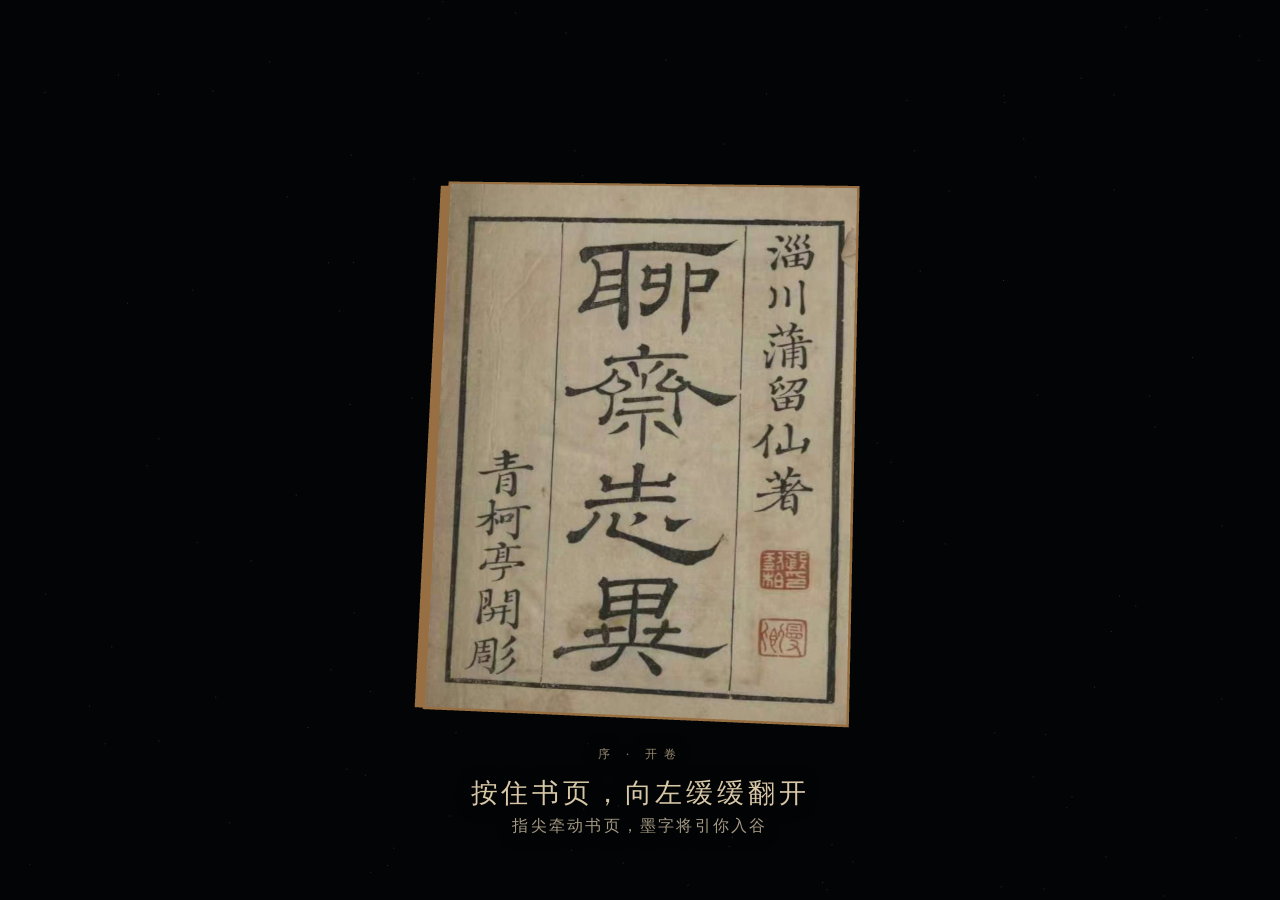
<file: github-pages-website/GitHub更新包-龙宫水面文字版/index.html>
<!doctype html>
<html lang="zh-CN">
  <head>
    <meta charset="utf-8">
    <meta name="viewport" content="width=device-width, initial-scale=1, viewport-fit=cover">
        <meta name="theme-color" content="#f0e6d3">
    <title>聊斋幻城 · 书中五境</title>
    <link rel="stylesheet" href="./spaces.css?build=sea-verse-66">
    <style>
      :root { --ink:#534b42; --green:#665e50; --gold:#9d8061; --paper:#f0e6d3; }
      * { box-sizing:border-box; }
      html,body { width:100%; height:100%; margin:0; overflow:hidden; background:#f0e6d3; }
      body { font-family:"KaiTi","STKaiti","Noto Serif CJK SC","Songti SC",serif; color:var(--ink); }
      button { font:inherit; }
      #stage { position:fixed; inset:0; }
      #stage canvas { display:block; touch-action:none; }
      .atmosphere { position:fixed; inset:0; pointer-events:none; background:radial-gradient(ellipse at 55% 19%,rgba(255,244,217,.12),transparent 48%),linear-gradient(to bottom,rgba(243,224,185,.09),transparent 43%,rgba(99,86,64,.045)); }
      .paper-grain { position:fixed; inset:0; pointer-events:none; opacity:.065; background-image:url("data:image/svg+xml,%3Csvg viewBox='0 0 180 180' xmlns='http://www.w3.org/2000/svg'%3E%3Cfilter id='n'%3E%3CfeTurbulence type='fractalNoise' baseFrequency='.7' numOctaves='3' stitchTiles='stitch'/%3E%3C/filter%3E%3Crect width='100%25' height='100%25' filter='url(%23n)' opacity='.5'/%3E%3C/svg%3E"); }
      .topbar { position:fixed; top:20px; left:26px; right:26px; z-index:10; display:flex; justify-content:space-between; align-items:flex-start; pointer-events:none; }
      .brand small { display:block; font-size:11px; letter-spacing:.35em; color:#9a7f67; }
      .brand strong { display:block; margin-top:4px; font-weight:500; font-size:29px; letter-spacing:.13em; text-shadow:0 1px 0 #fff8; }
      .hint { position:fixed; z-index:9; right:25px; bottom:178px; max-width:250px; color:#6b6256; font-size:13px; line-height:1.55; text-align:right; text-shadow:0 1px 1px #fff; }
      .legend { position:fixed; z-index:9; top:88px; right:26px; color:#827767; font-size:13px; letter-spacing:.15em; writing-mode:vertical-rl; opacity:.8; pointer-events:none; }
      .move-controls { position:fixed; z-index:11; right:25px; bottom:25px; display:grid; grid-template-columns:repeat(3,48px); gap:6px; }
      .move-controls button { width:48px; height:48px; border:1px solid #8274628c; border-radius:50%; background:#f8f2e8dc; color:#63594b; font-size:23px; cursor:pointer; box-shadow:0 3px 12px #3b302420; }
      .move-controls button:hover,.move-controls button:focus-visible { background:#fff9ee; outline:2px solid #a67a39; }
      .move-controls button:active { transform:scale(.94); }
      .move-controls .up { grid-column:2; }
      .move-controls .left { grid-column:1; grid-row:2; }
      .move-controls .down { grid-column:2; grid-row:2; }
      .move-controls .right { grid-column:3; grid-row:2; }
      .encounter-caption { position:fixed; z-index:12; left:50%; bottom:72px; transform:translate(-50%,8px); min-width:280px; max-width:min(580px,calc(100vw - 32px)); padding:12px 24px; border:1px solid #b9a79299; border-radius:28px; background:#f8f2e9f5; box-shadow:0 5px 28px #4b3c2a24; color:#4e4035; font-size:18px; letter-spacing:.12em; line-height:1.6; text-align:center; opacity:0; pointer-events:none; transition:opacity .45s ease,transform .45s ease; }
      .encounter-caption.visible { opacity:1; transform:translate(-50%,0); }
      .ancient-tree-tag { position:fixed; z-index:9; left:50%; top:50%; transform:translate(-50%,-100%); padding:6px 11px; border:1px solid #b7a492ad; border-radius:16px; background:#f7f0e6eb; box-shadow:0 3px 14px #4b3c2a1f; color:#6a5148; font-size:14px; letter-spacing:.13em; white-space:nowrap; opacity:0; pointer-events:none; transition:opacity .3s ease; }
      .ancient-tree-tag.visible { opacity:1; }
      .ancient-tree-tag::after { content:''; position:absolute; left:50%; top:100%; height:19px; border-left:1px solid #a58a7999; }
      .story-progress { position:fixed;z-index:12;left:26px;bottom:26px;padding:8px 15px;border:1px solid #b9a79299;border-radius:18px;background:#faf5ebe9;color:#6b5143;font-size:14px;opacity:0;pointer-events:none;transition:opacity .4s; }
      .story-progress.visible { opacity:1; }
      .story-marker { position:fixed;z-index:13;transform:translate(-50%,-50%);padding:9px 17px;border:1px solid #aa8d74;border-radius:22px;background:#fff9edeb;color:#564a3e;box-shadow:0 5px 22px #3c332633;cursor:pointer;font-size:15px;white-space:nowrap; }
      .story-marker[hidden] { display:none; }
      .story-panel { position:fixed;z-index:15;left:50%;bottom:122px;transform:translate(-50%,15px);width:min(540px,calc(100vw - 36px));padding:24px 28px;background:#fbf6ecee;border:1px solid #bbaa91;border-radius:12px;box-shadow:0 12px 42px #362d213b;opacity:0;pointer-events:none;transition:opacity .35s,transform .35s; }
      .story-panel.visible { opacity:1;pointer-events:auto;transform:translate(-50%,0); }
      .story-panel .story-title { color:#98745d;font-size:15px;letter-spacing:.2em; }
      .story-panel .story-text { margin:12px 0 20px;color:#4d4237;font-size:20px;line-height:1.7; }
      .story-panel button { display:block;margin-left:auto;padding:7px 18px;border:1px solid #a98c70;border-radius:18px;background:#eee4d5;color:#594939;cursor:pointer; }
      .story-ending { position:fixed;z-index:20;inset:0;display:grid;place-items:center;background:#090a0a;opacity:0;visibility:hidden;transition:opacity 2.5s,visibility 2.5s; }
      .story-ending.visible { opacity:1;visibility:visible; }
      .story-ending .book { padding:34px 28px;border:1px solid #9c8460;background:#302b27;box-shadow:12px 15px 35px #000;color:#d9c9a7;font-size:31px;letter-spacing:.3em;writing-mode:vertical-rl; }
      .story-ending p { position:absolute;bottom:9vh;color:#d9c9a7;font-size:20px;letter-spacing:.18em;text-align:center; }
      .story-ending button { position:absolute;bottom:4vh;border:1px solid #ad9673;border-radius:17px;padding:5px 18px;background:#282521;color:#d9c9a7;cursor:pointer; }
      body.prologue-active, body.prologue-active #stage { background:#030405; }
      body.prologue-active .topbar, body.prologue-active .legend,
      body.prologue-active .hint, body.prologue-active .move-controls,
      body.prologue-active .atmosphere, body.prologue-active .paper-grain,
      body.prologue-active .encounter-caption, body.prologue-active .ancient-tree-tag,
      body.prologue-active .story-progress, body.prologue-active .story-marker,
      body.prologue-active .story-panel { display:none; }
      .prologue-ui { position:fixed; z-index:13; inset:auto 0 7vh; text-align:center; color:#d7c7a7;
        pointer-events:none; opacity:0; transition:opacity 1s ease; text-shadow:0 1px 16px #000; }
      body.prologue-active.prologue-revealed .prologue-ui { opacity:1; }
      .prologue-ui .eyebrow { font-size:12px; letter-spacing:.55em; color:#95866d; }
      .prologue-ui .prologue-instruction { margin:12px 0 5px; font-family:"华文行楷","STXingkai","KaiTi",serif; font-size:27px; letter-spacing:.14em; }
      .prologue-ui .prologue-sub { font-family:"华文行楷","STXingkai","KaiTi",serif; font-size:16px; letter-spacing:.14em; color:#a49983; }
      .arrival-veil { position:fixed; z-index:14; inset:0; pointer-events:none; visibility:hidden;
        opacity:0; background:#f0e6d3; }
      body.arrival .arrival-veil { visibility:visible; opacity:1; }
      body.arrival.arrival-clearing .arrival-veil { opacity:0; transition:opacity 1.45s ease; }
      body.arrival-observe .move-controls { opacity:.48; pointer-events:none; }
      @media(max-width:700px) {
        .topbar { top:15px; left:15px; right:15px; }
        .brand strong { font-size:20px; }
        .hint { right:14px; bottom:140px; font-size:11px; }
        .legend { right:14px; top:76px; }
        .move-controls { right:13px; bottom:18px; grid-template-columns:repeat(3,39px); gap:5px; }
        .move-controls button { width:39px; height:39px; font-size:18px; }
        .encounter-caption { bottom:130px; font-size:15px; padding:9px 15px; }
        .ancient-tree-tag { font-size:12px; padding:5px 8px; }
      }
    </style>
    <script type="importmap">{"imports":{"three":"./assets/three.module.js"}}</script>
  </head>
  <body class="prologue-active">
    <main id="stage" aria-label="用汉字构成的聊斋三维山谷"></main>
    <div class="prologue-ui" aria-live="polite">
      <div class="eyebrow">序 · 开卷</div>
      <div class="prologue-instruction">按住书页，向左缓缓翻开</div>
      <div class="prologue-sub">指尖牵动书页，墨字将引你入谷</div>
    </div>
    <div class="arrival-veil" aria-hidden="true"></div>
    <div class="atmosphere" aria-hidden="true"></div>
    <div class="paper-grain" aria-hidden="true"></div>
    <header class="topbar">
      <div class="brand"><small>聊斋幻城 · DIGITAL</small><strong>南山花坞</strong></div>
    </header>
    <div class="legend">以字为山 · 以句为径</div>
    <div class="hint">拖动转动视角 · 方向键穿行<br>沿花径转弯，山水才逐一展开</div>
    <div class="encounter-caption" id="encounter-caption" aria-live="polite"></div>
    <div class="ancient-tree-tag" id="ancient-tree-tag" aria-hidden="true">笑声古树</div>
    <div class="story-progress" id="story-progress" aria-live="polite"></div>
    <button class="story-marker" id="story-marker" hidden></button>
    <section class="story-panel" id="story-panel" aria-live="polite">
      <div class="story-title" id="story-title"></div>
      <p class="story-text" id="story-text"></p>
      <button id="story-next">继续</button>
    </section>
    <div class="story-ending" id="story-ending"><div class="book">聊斋志异</div><p>知我者，其在青林黑塞间乎。</p><button id="story-replay">再翻一遍</button><a class="next-space" href="?space=palace&v=sea-verse-66">随书入海 · 玄溟鲛宫</a></div>
    <div class="move-controls" aria-label="移动控制">
      <button class="up" data-direction="forward" aria-label="向前">↑</button>
      <button class="left" data-direction="left" aria-label="向左">←</button>
      <button class="down" data-direction="back" aria-label="后退">↓</button>
      <button class="right" data-direction="right" aria-label="向右">→</button>
    </div>
<script type="module" src="./journey.js?build=sea-verse-66"></script>
  </body>
</html>
</file>
<file: github-pages-website/GitHub更新包-龙宫水面文字版/spaces.css>
.chapter-nav{position:fixed;z-index:16;top:25px;right:28px;display:flex;gap:4px;padding:5px;border:1px solid #a68e683b;border-radius:24px;background:#f7eedcd9;backdrop-filter:blur(12px)}
.chapter-nav a{color:#87765d;text-decoration:none;font-size:13px;letter-spacing:.08em;padding:8px 12px;border-radius:20px;white-space:nowrap;transition:background .3s,color .3s}
.chapter-nav a:hover,.chapter-nav a[aria-current]{background:#d8c6a16b;color:#514638}
body.prologue-active .chapter-nav{display:none}
body.prologue-active .chapter-nav a{color:#cbb994}
body.prologue-active .chapter-nav a:hover,body.prologue-active .chapter-nav a[aria-current]{background:#81735430;color:#ecdbb7}
.world-label{position:fixed;z-index:10;transform:translate(-50%,-100%);border:1px solid #a18f6755;border-radius:20px;background:#faf3e3d9;backdrop-filter:blur(8px);padding:7px 14px;color:#655840;letter-spacing:.12em;font-size:14px;cursor:pointer;box-shadow:0 3px 20px #7068510d;transition:opacity .4s}
.world-label::after{content:'';position:absolute;left:50%;top:100%;height:17px;border-left:1px solid #a6967677}
.world-label[hidden]{display:none}
body[data-space=palace] .world-label{background:#f0f5ecd9;color:#526f69;border-color:#73988c6b}
.space-caption{position:fixed;z-index:13;left:50%;bottom:64px;transform:translate(-50%,10px);opacity:0;transition:opacity .6s,transform .6s;color:#74654f;text-align:center;line-height:1.8;letter-spacing:.16em;font-size:19px;max-width:min(720px,70vw);pointer-events:none;text-shadow:0 2px 8px #fff7e8}
.space-caption.visible{opacity:1;transform:translate(-50%,0)}
.space-caption small{display:block;font-size:12px;letter-spacing:.3em;margin-bottom:6px;opacity:.75}
.space-skip{position:fixed;z-index:12;bottom:28px;left:28px;background:#f6efdfc9;border:1px solid #ab987757;border-radius:18px;padding:7px 15px;color:#7d6e56;cursor:pointer;font-family:inherit;letter-spacing:.14em}
.space-skip[hidden]{display:none}
.ending-read{left:125px}
.chapter-transition{position:fixed;z-index:40;inset:0;display:grid;place-content:center;text-align:center;background:#ede3d0;opacity:0;pointer-events:none;transition:opacity 1.1s;color:#65543e;letter-spacing:.3em}
.chapter-transition.visible{opacity:1;pointer-events:auto}
.chapter-transition small{font-size:14px;margin-bottom:20px}.chapter-transition strong{font-size:34px;font-weight:400}
.letter-modal{position:fixed;inset:0;z-index:35;background:#353b3566;backdrop-filter:blur(9px);display:grid;place-items:center;padding:20px}
.letter-modal[hidden]{display:none}
.letter-paper{position:relative;width:min(830px,94vw);padding:34px 40px 30px;background:#f4e9cf;box-shadow:0 25px 90px #283b3255;border:1px solid #bcaa85;border-radius:3px;color:#65533e}
.letter-paper .eyebrow{font-size:12px;letter-spacing:.4em;color:#958166}
.letter-paper h2{font-weight:400;letter-spacing:.2em;font-size:28px;margin:14px 0}
.letter-paper p{font-size:15px;line-height:1.9;letter-spacing:.08em;color:#8b7a60}
.trace-wrap{position:relative;aspect-ratio:4.2;border-block:1px solid #baa68266;margin:28px 0 14px;background:#fbf1db85}
.trace-guides{position:absolute;inset:0;display:grid;grid-template-columns:repeat(4,1fr);align-items:center;text-align:center;font-size:clamp(36px,7vw,83px);color:#836d4b66;font-family:KaiTi,STKaiti,serif;pointer-events:none}
.trace-guides span{border-right:1px dashed #ad98743b;line-height:1.4}.trace-guides span:last-child{border:0}
#letter-trace{position:absolute;inset:0;width:100%;height:100%;touch-action:none;cursor:crosshair}
.letter-toolbar{display:flex;gap:8px;align-items:center;flex-wrap:wrap}
.letter-toolbar button,.letter-close{border:1px solid #b5a17b80;color:#776348;background:#eee0c3;padding:7px 13px;font:inherit;cursor:pointer;border-radius:18px}
.letter-toolbar button[aria-pressed=true]{background:#d4c09a}.letter-toolbar small{margin-left:auto;color:#958166}
.letter-close{position:absolute;right:20px;top:20px;background:transparent;border:0;font-size:22px;padding:0 8px}
.seal-row{display:flex;align-items:center;justify-content:space-between;margin-top:22px;min-height:83px}
.dragon-seal{display:grid;place-items:center;width:62px;height:68px;touch-action:none;cursor:grab;border:1px solid #a38959;border-radius:6px;background:linear-gradient(125deg,#b9c7ae,#849b84);color:#485b49;font:24px KaiTi,serif;writing-mode:vertical-rl;box-shadow:2px 4px 5px #78614226;z-index:5}
.dragon-seal:disabled{opacity:.3;cursor:default}
.seal-target{width:73px;height:73px;border:1px dashed #b9816f77;display:grid;place-items:center;color:#ad8c7277;font-size:13px;letter-spacing:.2em;border-radius:3px;background:transparent;cursor:pointer}
.seal-target.stamped{border:3px double #a45b4c;color:#a45b4c;font-size:23px;font-weight:bold;line-height:1.1;transform:rotate(-6deg)}
.incense-hold{position:fixed;z-index:20;bottom:80px;left:50%;transform:translateX(-50%);padding:13px 24px;border:1px solid #c6a56b;border-radius:30px;background:linear-gradient(90deg,#e1c898 var(--hold,0%),#f6efdf var(--hold,0%));color:#7b6037;letter-spacing:.15em;font:19px KaiTi,serif;cursor:pointer;touch-action:none}
.incense-hold[hidden]{display:none}
.ending-verse{position:fixed;z-index:14;inset:15% 16% auto;display:flex;align-items:center;flex-direction:column;text-align:center;opacity:0;transition:opacity 1.2s;pointer-events:none;color:#e6d5b2;text-shadow:0 2px 20px #342b1e}
.ending-verse.visible{opacity:1}.ending-verse small{font-size:13px;letter-spacing:.4em;color:#c9ad7b;margin-bottom:22px}.ending-verse p{font-size:clamp(19px,2.6vw,30px);line-height:1.95;letter-spacing:.14em;max-width:850px;margin:0}.ending-actions{position:fixed;z-index:20;bottom:6%;left:50%;transform:translateX(-50%);display:flex;gap:15px}.ending-actions a{color:#ddc9a2;padding:10px 24px;border:1px solid #b59a684d;border-radius:24px;text-decoration:none;font-size:15px;background:#221e1755;letter-spacing:.16em}
.prologue-action{position:fixed;z-index:17;left:50%;bottom:3%;transform:translateX(-50%);padding:8px 22px;background:#302a2080;color:#d8c29b;border:1px solid #ac92644d;border-radius:20px;cursor:pointer;font:17px KaiTi,serif;letter-spacing:.15em}
.prologue-action[hidden]{display:none}
body[data-space=ending] .topbar,body[data-space=ending] .hint,body[data-space=ending] .move-controls,body[data-space=ending] .legend{display:none}
body[data-space=ending] .atmosphere{background:none}
.ending-actions[hidden]{display:none}
.next-space{position:absolute;bottom:4vh;right:6vw;color:#dec79f;text-decoration:none;border:1px solid #ac93636b;border-radius:20px;padding:8px 19px;background:#332c2066;font-size:17px;letter-spacing:.13em}
#story-replay{left:6vw}
body[data-space=ending] .chapter-nav{background:#252218aa;border-color:#b7a27833}
body[data-space=ending] .chapter-nav a{color:#d5c29c}
body[data-space=ending] .chapter-nav a[aria-current]{background:#a68d5333;color:#ecdbb9}
body[data-space=palace] .chapter-nav,body[data-space=study] .chapter-nav{border-radius:5px;border:1px solid #aa8d4d77;box-shadow:inset 0 0 0 3px #f7efdb8c,0 4px 24px #6f603012;background:#f8f2e2e3}
body[data-space=palace] .chapter-nav a,body[data-space=study] .chapter-nav a{border-radius:3px}
body[data-space=palace] .world-label,body[data-space=study] .world-label{border-radius:4px;border:1px solid #ae905877;box-shadow:inset 0 0 0 2px #fcf6e888,0 3px 18px #53432a17;background:#f8f1dfdf;padding:8px 17px}
body[data-space=palace] .world-label{color:#647157;border-color:#b29a63a0;background:#f5f1dfdf}
body[data-space=palace] .move-controls button,body[data-space=study] .move-controls button{border:3px double #9a825ba1;background:#f7eedddc;box-shadow:0 3px 12px #5945281c,inset 0 0 10px #e6d6b53d}
body[data-space=palace] .story-panel,body[data-space=study] .story-panel{border-radius:4px;border:1px solid #a68b57a3;box-shadow:inset 0 0 0 4px #f2e8d388,0 12px 45px #3f3e262e;background:#faf2dff5}
body[data-space=ending] .ending-verse{inset:13% 13% auto}
body[data-space=ending] .ending-verse p{max-width:950px;font-size:clamp(19px,2.1vw,27px);line-height:1.95}
@media(max-width:800px){.chapter-nav{top:82px;left:14px;right:auto;max-width:calc(100vw - 28px);overflow-x:auto;padding:3px;gap:0}.chapter-nav a{font-size:11px;padding:7px 9px}.world-label{font-size:12px;padding:6px 10px}.letter-paper{padding:26px 18px}.space-caption{font-size:16px;bottom:150px;max-width:82vw}.letter-paper h2{font-size:23px}.ending-verse{inset:25% 7% auto}.ending-verse p{font-size:20px}.ending-actions{width:100%;justify-content:center}.ending-actions a{font-size:13px;padding:9px 15px}}
</file>
